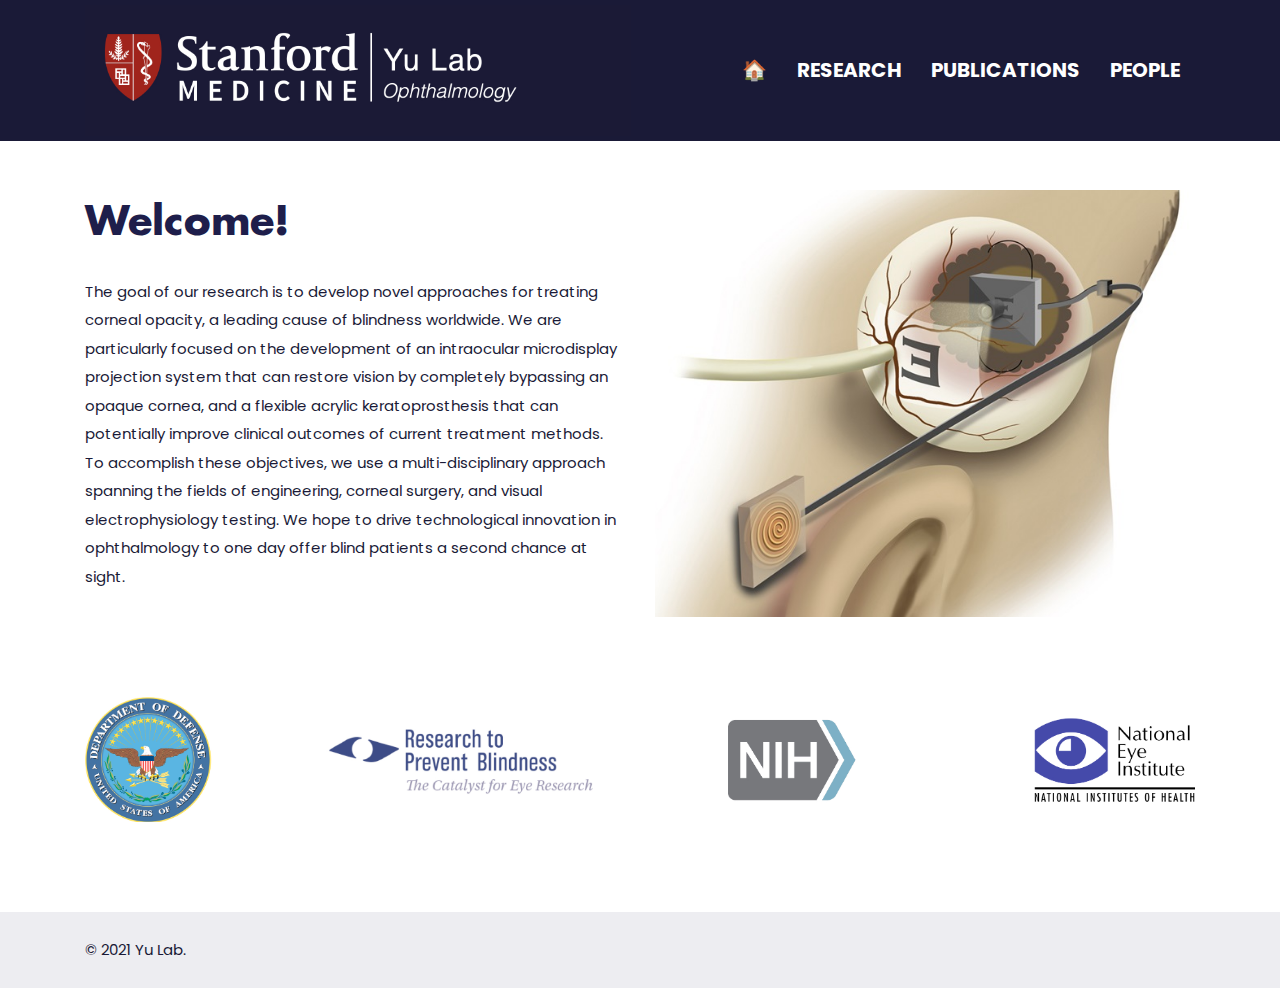
<file: index.html>
<!DOCTYPE html>
<html lang="en-us"><head>
  <meta charset="utf-8">
  <title>Yu Lab</title>

  <!-- mobile responsive meta -->
  <meta name="viewport" content="width=device-width, initial-scale=1, maximum-scale=1">
  <meta name="description" content="">
  <meta name="author" content="Themefisher">
  <meta name="generator" content="Hugo 0.79.0" />

  <!-- plugins -->
  
  <link rel="stylesheet" href="https://yulab-stanford.github.io/plugins/bootstrap/bootstrap.min.css">
  
  <link rel="stylesheet" href="https://yulab-stanford.github.io/plugins/slick/slick.css">
  
  <link rel="stylesheet" href="https://yulab-stanford.github.io/plugins/animate/animate.css">
  
  <link rel="stylesheet" href="https://yulab-stanford.github.io/plugins/venobox/venobox.css">
  
  <link rel="stylesheet" href="https://yulab-stanford.github.io/plugins/themify-icons/themify-icons.css">
  

  <!-- Main Stylesheet -->
  
  <link rel="stylesheet" href="https://yulab-stanford.github.io/scss/style.css" media="screen">

  <!--Favicon-->
  <link rel="shortcut icon" href="https://yulab-stanford.github.io/images/favicon.png" type="image/x-icon">
  <link rel="icon" href="https://yulab-stanford.github.io/images/favicon.png" type="image/x-icon">

</head><body>
<header class="fixed-top header">
  
  
  
  <div class="navigation w-100 ">
    <div class="container">
      <nav class="navbar navbar-expand-lg navbar-dark p-0">
        <a class="navbar-brand" href="/"><img class="img-fluid"
            src="https://yulab-stanford.github.io/images/header.jpeg" alt="Yu Lab"></a>
        <button class="navbar-toggler rounded-0" type="button" data-toggle="collapse" data-target="#navigation"
          aria-controls="navigation" aria-expanded="false" aria-label="Toggle navigation">
          <span class="navbar-toggler-icon"></span>
        </button>

        <div class="collapse navbar-collapse text-center" id="navigation">
          <ul class="navbar-nav ml-auto">
            <li class="nav-item">
              <a class="nav-link" href="https://yulab-stanford.github.io/">🏠</a>
            </li>
            
            
            <li class="nav-item">
              <a class="nav-link" href="https://yulab-stanford.github.io/research">Research</a>
            </li>
            
            
            
            <li class="nav-item">
              <a class="nav-link" href="https://yulab-stanford.github.io/publications">Publications</a>
            </li>
            
            
            
            <li class="nav-item">
              <a class="nav-link" href="https://yulab-stanford.github.io/people">People</a>
            </li>
            
            
          </ul>

          
          
        </div>
      </nav>
    </div>
  </div>
</header>







<section class="section">
  <div class="container">
    <div class="row align-items-center">
      <div class="col-md-6 order-2 order-md-1">
        <h2 class="section-title" style="padding-top:100px">Welcome!</h2>
        <p>The goal of our research is to develop novel approaches for treating corneal opacity, a leading cause of blindness worldwide. We are particularly focused on the development of an intraocular microdisplay projection system that can restore vision by completely bypassing an opaque cornea, and a flexible acrylic keratoprosthesis that can potentially improve clinical outcomes of current treatment methods. To accomplish these objectives, we use a multi-disciplinary approach spanning the fields of engineering, corneal surgery, and visual electrophysiology testing. We hope to drive technological innovation in ophthalmology to one day offer blind patients a second chance at sight.</p>
        
      </div>
      
      <div class="col-md-6 order-1 order-md-2 mb-4 mb-md-0">
        <img class="img-fluid w-100" src="https://yulab-stanford.github.io/images/welcome.jpeg" style="padding-top:100px">
      </div>
      
      
      <div class="col-md order-3 mb-4 mb-md-0">
        <img class="img-fluid w-100" src="https://yulab-stanford.github.io/images/funding/funding.jpeg" style="padding-top:80px">
      </div>
      
    </div>
  </div>
</section>





<footer>
  
  <div class="copyright py-4 bg-footer">
    <div class="container">
      <div class="row">
        <div class="col-sm-7 text-sm-left text-center">
          <p class="mb-0">© 2021 Yu Lab.</p>
        </div>
      </div>
    </div>
  </div>
</footer>


<!-- Google Map API -->


<!-- JS Plugins -->

<script src="https://yulab-stanford.github.io/plugins/jQuery/jquery.min.js"></script>

<script src="https://yulab-stanford.github.io/plugins/bootstrap/bootstrap.min.js"></script>

<script src="https://yulab-stanford.github.io/plugins/slick/slick.min.js"></script>

<script src="https://yulab-stanford.github.io/plugins/venobox/venobox.min.js"></script>

<script src="https://yulab-stanford.github.io/plugins/filterizr/jquery.filterizr.min.js"></script>

<script src="https://yulab-stanford.github.io/plugins/google-map/gmap.js"></script>


<!-- Main Script -->

<script src="https://yulab-stanford.github.io/js/script.min.js"></script>

<!-- google analytics -->
</body>

</html>
</file>
